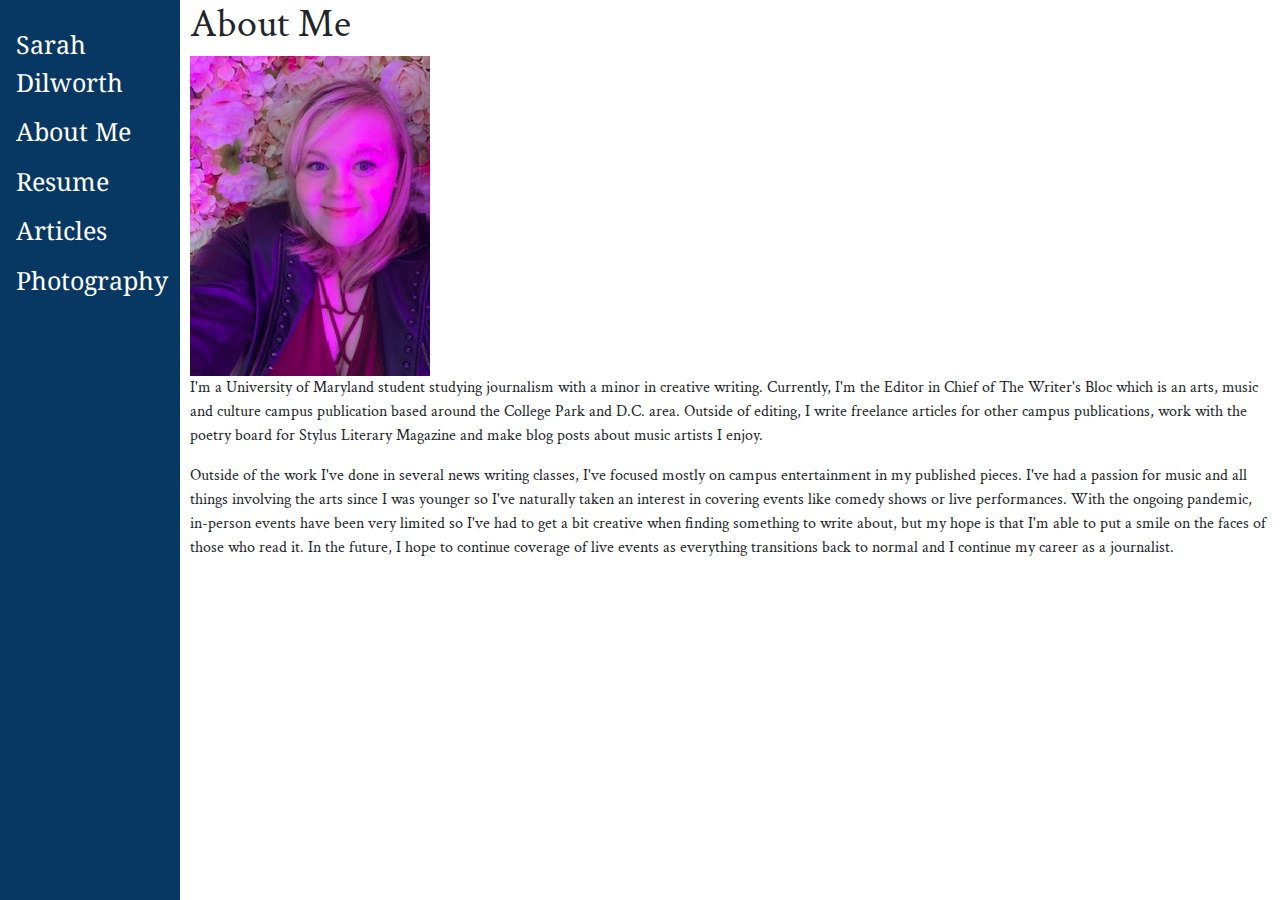
<file: index.html>
<!DOCTYPE html>
<html lang="en">

<head>
    <!-- Basic Page Needs -->
    <meta charset="utf-8">
    <title>About Me - Sarah Dilworth</title>
    <meta name="description" content="Main page">
    <meta name="author" content="Sarah Dilworth">
    <!-- Mobile Specific Metas -->
    <meta name="viewport" content="width=device-width, initial-scale=1">
    <!-- FONT -->
    <link href="https://fonts.googleapis.com/css2?family=Spectral&display=swap" rel="stylesheet">
    <!-- CSS -->
    <link rel="stylesheet" href="https://stackpath.bootstrapcdn.com/bootstrap/4.5.2/css/bootstrap.min.css" integrity="sha384-JcKb8q3iqJ61gNV9KGb8thSsNjpSL0n8PARn9HuZOnIxN0hoP+VmmDGMN5t9UJ0Z" crossorigin="anonymous">
    <link rel="stylesheet" href="css/style.css">
    <!-- Bootstrap CSS -->
    <link rel="stylesheet" href="https://stackpath.bootstrapcdn.com/bootstrap/4.4.1/css/bootstrap.min.css" integrity="sha384-Vkoo8x4CGsO3+Hhxv8T/Q5PaXtkKtu6ug5TOeNV6gBiFeWPGFN9MuhOf23Q9Ifjh" crossorigin="anonymous">
    <link rel="preconnect" href="https://fonts.gstatic.com">
    <link href="https://fonts.googleapis.com/css2?family=Noto+Serif&display=swap" rel="stylesheet">
    <link rel="preconnect" href="https://fonts.gstatic.com">
    <link href="https://fonts.googleapis.com/css2?family=Crimson+Text&display=swap" rel="stylesheet">
    <link rel="preconnect" href="https://fonts.gstatic.com">
    <link href="https://fonts.googleapis.com/css2?family=Crimson+Text:wght@700&display=swap" rel="stylesheet">
<!-- jQuery first, then Popper.js, then Bootstrap JS -->


    
</head>
<!-- Page contents here -->

<body>

    <div class="sidenav">
        <a href="https://sfdilworth.github.io/contact/" class="active">Sarah Dilworth</a>
        <a href="https://sfdilworth.github.io/">About Me</a>
        <a href="https://sfdilworth.github.io/resume">Resume</a>
        <a href="https://sfdilworth.github.io/articles">Articles</a>
        <a href="https://sfdilworth.github.io/photography">Photography</a>
    </div>

    <div class="main">
        <h1>About Me</h1>
        

        <img src="images/me.jpg" alt="Pink lighting selfie">

        <p>I'm a University of Maryland student studying journalism with a minor in creative writing. Currently, I'm the Editor in Chief of The Writer's Bloc which is an arts, music and culture campus publication based around the College Park and D.C. area. Outside of editing, I write freelance articles for other campus publications, work with the poetry board for Stylus Literary Magazine and make blog posts about music artists I enjoy.</p>

        <p>Outside of the work I've done in several news writing classes, I've focused mostly on campus entertainment in my published pieces. I've had a passion for music and all things involving the arts since I was younger so I've naturally taken an interest in covering events like comedy shows or live performances. With the ongoing pandemic, in-person events have been very limited so I've had to get a bit creative when finding something to write about, but my hope is that I'm able to put a smile on the faces of those who read it. In the future, I hope to continue coverage of live events as everything transitions back to normal and I continue my career as a journalist.</p>
    </div>

    <script src="https://code.jquery.com/jquery-3.4.1.slim.min.js" integrity="sha384-J6qa4849blE2+poT4WnyKhv5vZF5SrPo0iEjwBvKU7imGFAV0wwj1yYfoRSJoZ+n" crossorigin="anonymous"></script>
    <script src="https://cdn.jsdelivr.net/npm/popper.js@1.16.0/dist/umd/popper.min.js" integrity="sha384-Q6E9RHvbIyZFJoft+2mJbHaEWldlvI9IOYy5n3zV9zzTtmI3UksdQRVvoxMfooAo" crossorigin="anonymous"></script>
    <script src="https://stackpath.bootstrapcdn.com/bootstrap/4.4.1/js/bootstrap.min.js" integrity="sha384-wfSDF2E50Y2D1uUdj0O3uMBJnjuUD4Ih7YwaYd1iqfktj0Uod8GCExl3Og8ifwB6" crossorigin="anonymous"></script>

</body>

</html>
</file>
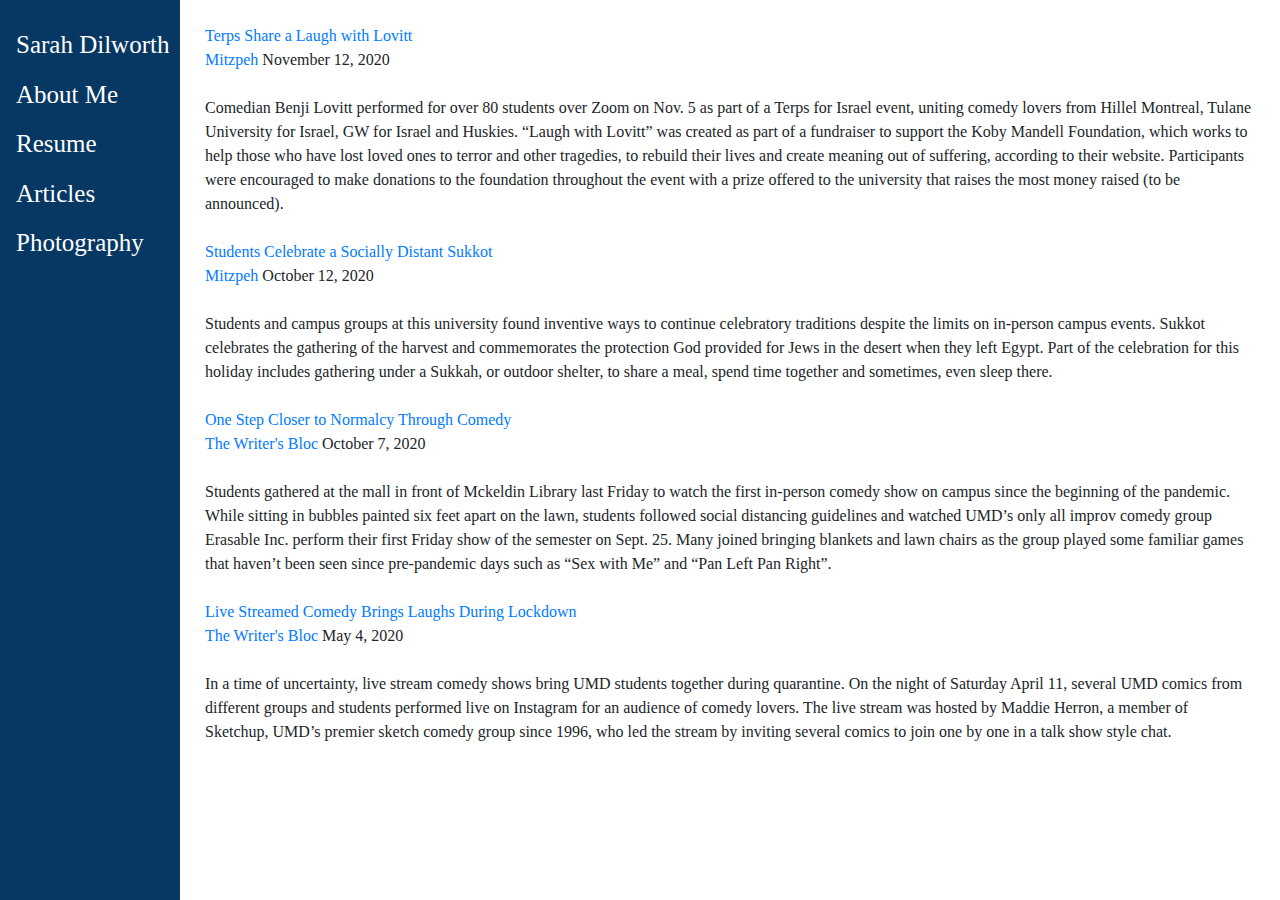
<file: articles/index.html>
<!DOCTYPE html>
<html lang="en">

<head>
    <!-- Basic Page Needs -->
    <meta charset="utf-8">
    <title>Articles - Sarah Dilworth</title>
    <meta name="description" content="Main page">
    <meta name="author" content="Sarah Dilworth">
    <!-- Mobile Specific Metas -->
    <meta name="viewport" content="width=device-width, initial-scale=1">
    <!-- FONT -->
    <link href="https://fonts.googleapis.com/css2?family=Spectral&display=swap" rel="stylesheet">
    <!-- CSS -->
    <link rel="stylesheet" href="https://stackpath.bootstrapcdn.com/bootstrap/4.5.2/css/bootstrap.min.css" integrity="sha384-JcKb8q3iqJ61gNV9KGb8thSsNjpSL0n8PARn9HuZOnIxN0hoP+VmmDGMN5t9UJ0Z" crossorigin="anonymous">
    <link rel="stylesheet" href="../css/style.css">
    <!-- Bootstrap CSS -->
    <link rel="stylesheet" href="https://stackpath.bootstrapcdn.com/bootstrap/4.4.1/css/bootstrap.min.css" integrity="sha384-Vkoo8x4CGsO3+Hhxv8T/Q5PaXtkKtu6ug5TOeNV6gBiFeWPGFN9MuhOf23Q9Ifjh" crossorigin="anonymous">
<!-- jQuery first, then Popper.js, then Bootstrap JS -->


    
</head>
<!-- Page contents here -->

<body>

    <div class="sidenav">
        <a href="https://sfdilworth.github.io/contact/" class="active">Sarah Dilworth</a>
        <a href="https://sfdilworth.github.io/">About Me</a>
        <a href="https://sfdilworth.github.io/resume">Resume</a>
        <a href="https://sfdilworth.github.io/articles">Articles</a>
        <a href="https://sfdilworth.github.io/photography">Photography</a>
    </div>

    <div class="main">
        <br>

    <div class="container">
        <div class="row">
            <div class="col-12"><a href="http://umdmitzpeh.com/2020/11/12/terps-share-a-laugh-with-lovitt/">Terps Share a Laugh with Lovitt</a></div>
        </div></div>

    <div class="container">
        <div class="row">
            <div class="col-8"><a href="http://umdmitzpeh.com/">Mitzpeh</a> November 12, 2020</div>
            <div class="col-4"></div>
        </div></div>

        <br>

    <div class="container">
        <div class="row">
            <div class="col-12">Comedian Benji Lovitt performed for over 80 students over Zoom on Nov. 5 as part of a Terps for Israel event, uniting comedy lovers from Hillel Montreal, Tulane University for Israel, GW for Israel and Huskies. “Laugh with Lovitt” was created as part of a fundraiser to support the Koby Mandell Foundation, which works to help those who have lost loved ones to terror and other tragedies, to rebuild their lives and create meaning out of suffering, according to their website. Participants were encouraged to make donations to the foundation throughout the event with a prize offered to the university that raises the most money raised (to be announced).</div>
        </div></div>

        <br>

    <div class="container">
        <div class="row">
            <div class="col-12"><a href="http://umdmitzpeh.com/2020/10/12/students-celebrate-a-socially-distant-sukkot/">Students Celebrate a Socially Distant Sukkot</a></div>
        </div></div>

    <div class="container">
        <div class="row">
            <div class="col-8"><a href="http://umdmitzpeh.com/">Mitzpeh</a> October 12, 2020</div>
            <div class="col-4"></div>
        </div></div>

        <br>

        <div class="container">
        <div class="row">
            <div class="col-12">Students and campus groups at this university found inventive ways to continue celebratory traditions despite the limits on in-person campus events. Sukkot celebrates the gathering of the harvest and commemorates the protection God provided for Jews in the desert when they left Egypt. Part of the celebration for this holiday includes gathering under a Sukkah, or outdoor shelter, to share a meal, spend time together and sometimes, even sleep there.</div>
        </div></div>

        <br>

    <div class="container">
        <div class="row">
            <div class="col-12"><a href="https://umdwritersbloc.com/2020/10/07/one-step-closer-to-normalcy-through-comedy/">One Step Closer to Normalcy Through Comedy</a></div>
        </div></div>

    <div class="container">
        <div class="row">
            <div class="col-8"><a href="https://umdwritersbloc.com/">The Writer's Bloc</a> October 7, 2020</div>
            <div class="col-4"></div>
        </div></div>

        <br>

    <div class="container">
        <div class="row">
            <div class="col-12">Students gathered at the mall in front of Mckeldin Library last Friday to watch the first in-person comedy show on campus since the beginning of the pandemic. While sitting in bubbles painted six feet apart on the lawn, students followed social distancing guidelines and watched UMD’s only all improv comedy group Erasable Inc. perform their first Friday show of the semester on Sept. 25. Many joined bringing blankets and lawn chairs as the group played some familiar games that haven’t been seen since pre-pandemic days such as “Sex with Me” and “Pan Left Pan Right”. </div>
        </div></div>

        <br>

    <div class="container">
        <div class="row">
            <div class="col-12"><a href="https://umdwritersbloc.com/2020/05/04/live-streamed-comedy-brings-laughs-during-lockdown/">Live Streamed Comedy Brings Laughs During Lockdown</a></div>
        </div></div>

    <div class="container">
        <div class="row">
            <div class="col-8"><a href="https://umdwritersbloc.com/">The Writer's Bloc</a> May 4, 2020</div>
            <div class="col-4"></div>
        </div></div>

        <br>

    <div class="container">
        <div class="row">
            <div class="col-12">In a time of uncertainty, live stream comedy shows bring UMD students together during quarantine. On the night of Saturday April 11, several UMD comics from different groups and students performed live on Instagram for an audience of comedy lovers. The live stream was hosted by Maddie Herron, a member of Sketchup, UMD’s premier sketch comedy group since 1996, who led the stream by inviting several comics to join one by one in a talk show style chat.</div>
        </div></div>

        <br>


     

        
    </div>

    <script src="https://code.jquery.com/jquery-3.4.1.slim.min.js" integrity="sha384-J6qa4849blE2+poT4WnyKhv5vZF5SrPo0iEjwBvKU7imGFAV0wwj1yYfoRSJoZ+n" crossorigin="anonymous"></script>
    <script src="https://cdn.jsdelivr.net/npm/popper.js@1.16.0/dist/umd/popper.min.js" integrity="sha384-Q6E9RHvbIyZFJoft+2mJbHaEWldlvI9IOYy5n3zV9zzTtmI3UksdQRVvoxMfooAo" crossorigin="anonymous"></script>
    <script src="https://stackpath.bootstrapcdn.com/bootstrap/4.4.1/js/bootstrap.min.js" integrity="sha384-wfSDF2E50Y2D1uUdj0O3uMBJnjuUD4Ih7YwaYd1iqfktj0Uod8GCExl3Og8ifwB6" crossorigin="anonymous"></script>

</body>

</html>
</file>
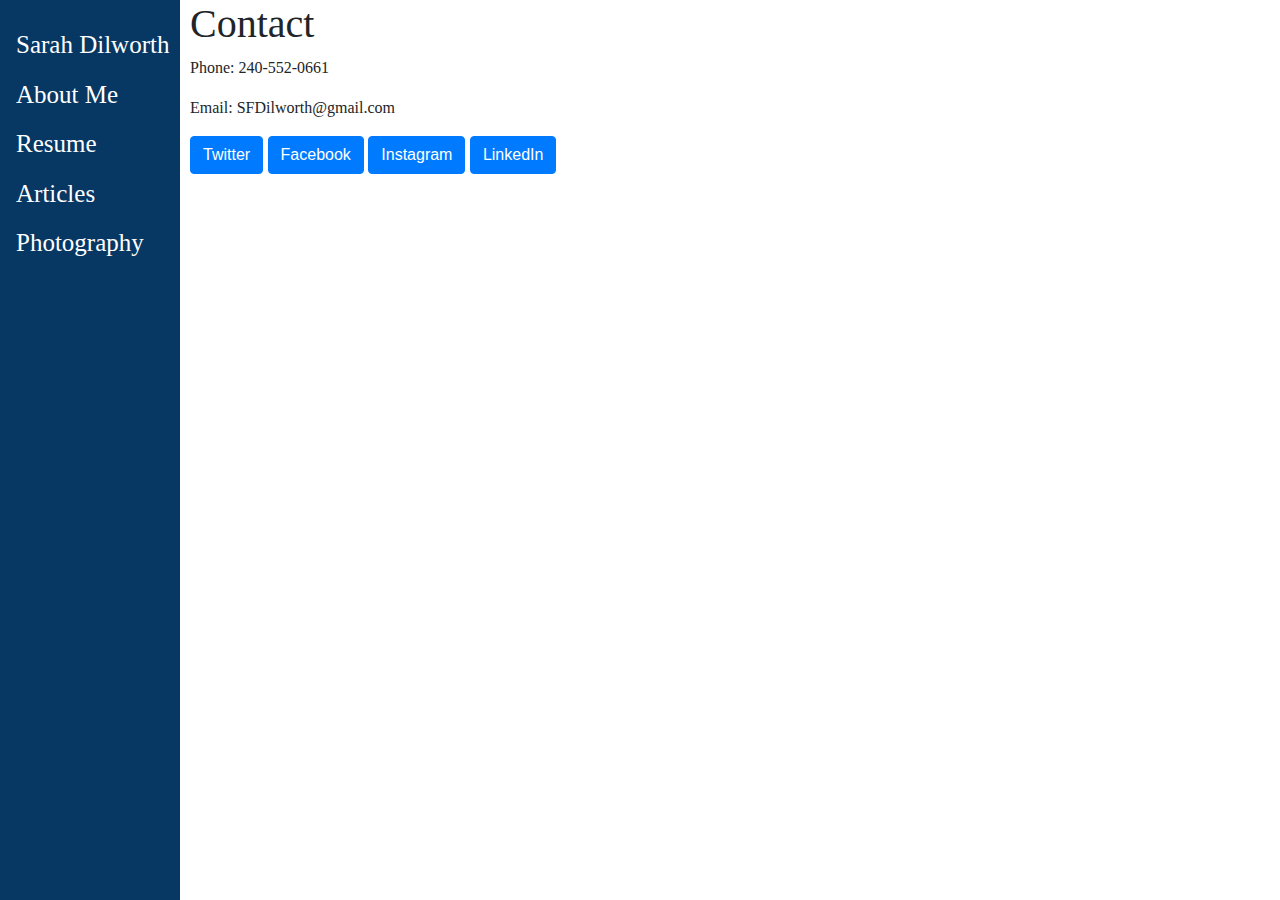
<file: contact/index.html>
<!DOCTYPE html>
<html lang="en">

<head>
    <!-- Basic Page Needs -->
    <meta charset="utf-8">
    <title>Contact - Sarah Dilworth</title>
    <meta name="description" content="Main page">
    <meta name="author" content="Sarah Dilworth">
    <!-- Mobile Specific Metas -->
    <meta name="viewport" content="width=device-width, initial-scale=1">
    <!-- FONT -->
    <link href="https://fonts.googleapis.com/css2?family=Spectral&display=swap" rel="stylesheet">
    <!-- CSS -->
    <link rel="stylesheet" href="https://stackpath.bootstrapcdn.com/bootstrap/4.5.2/css/bootstrap.min.css" integrity="sha384-JcKb8q3iqJ61gNV9KGb8thSsNjpSL0n8PARn9HuZOnIxN0hoP+VmmDGMN5t9UJ0Z" crossorigin="anonymous">
    <link rel="stylesheet" href="../css/style.css">
    <!-- Bootstrap CSS -->
    <link rel="stylesheet" href="https://stackpath.bootstrapcdn.com/bootstrap/4.4.1/css/bootstrap.min.css" integrity="sha384-Vkoo8x4CGsO3+Hhxv8T/Q5PaXtkKtu6ug5TOeNV6gBiFeWPGFN9MuhOf23Q9Ifjh" crossorigin="anonymous">
<!-- jQuery first, then Popper.js, then Bootstrap JS -->


    
</head>
<!-- Page contents here -->

<body>

    <div class="sidenav">
        <a href="https://sfdilworth.github.io/contact/" class="active">Sarah Dilworth</a>
        <a href="https://sfdilworth.github.io/">About Me</a>
        <a href="https://sfdilworth.github.io/resume">Resume</a>
        <a href="https://sfdilworth.github.io/articles">Articles</a>
        <a href="https://sfdilworth.github.io/photography">Photography</a>
    </div>

    <div class="main">
        <h1>Contact</h1>

        <p>Phone: 240-552-0661</p>

        <p>Email: SFDilworth@gmail.com</p>

        <a class="btn btn-primary" href="https://twitter.com/worthsomedills" role="button">Twitter</a>
        <a class="btn btn-primary" href="https://www.facebook.com/sdilworth3/" role="button">Facebook</a>
        <a class="btn btn-primary" href="https://www.instagram.com/worthsomedills/" role="button">Instagram</a>
        <a class="btn btn-primary" href="https://www.linkedin.com/in/sarah-dilworth-03a014206/" role="button">LinkedIn</a>

    </div>

    <script src="https://code.jquery.com/jquery-3.4.1.slim.min.js" integrity="sha384-J6qa4849blE2+poT4WnyKhv5vZF5SrPo0iEjwBvKU7imGFAV0wwj1yYfoRSJoZ+n" crossorigin="anonymous"></script>
    <script src="https://cdn.jsdelivr.net/npm/popper.js@1.16.0/dist/umd/popper.min.js" integrity="sha384-Q6E9RHvbIyZFJoft+2mJbHaEWldlvI9IOYy5n3zV9zzTtmI3UksdQRVvoxMfooAo" crossorigin="anonymous"></script>
    <script src="https://stackpath.bootstrapcdn.com/bootstrap/4.4.1/js/bootstrap.min.js" integrity="sha384-wfSDF2E50Y2D1uUdj0O3uMBJnjuUD4Ih7YwaYd1iqfktj0Uod8GCExl3Og8ifwB6" crossorigin="anonymous"></script>

</body>

</html>
</file>
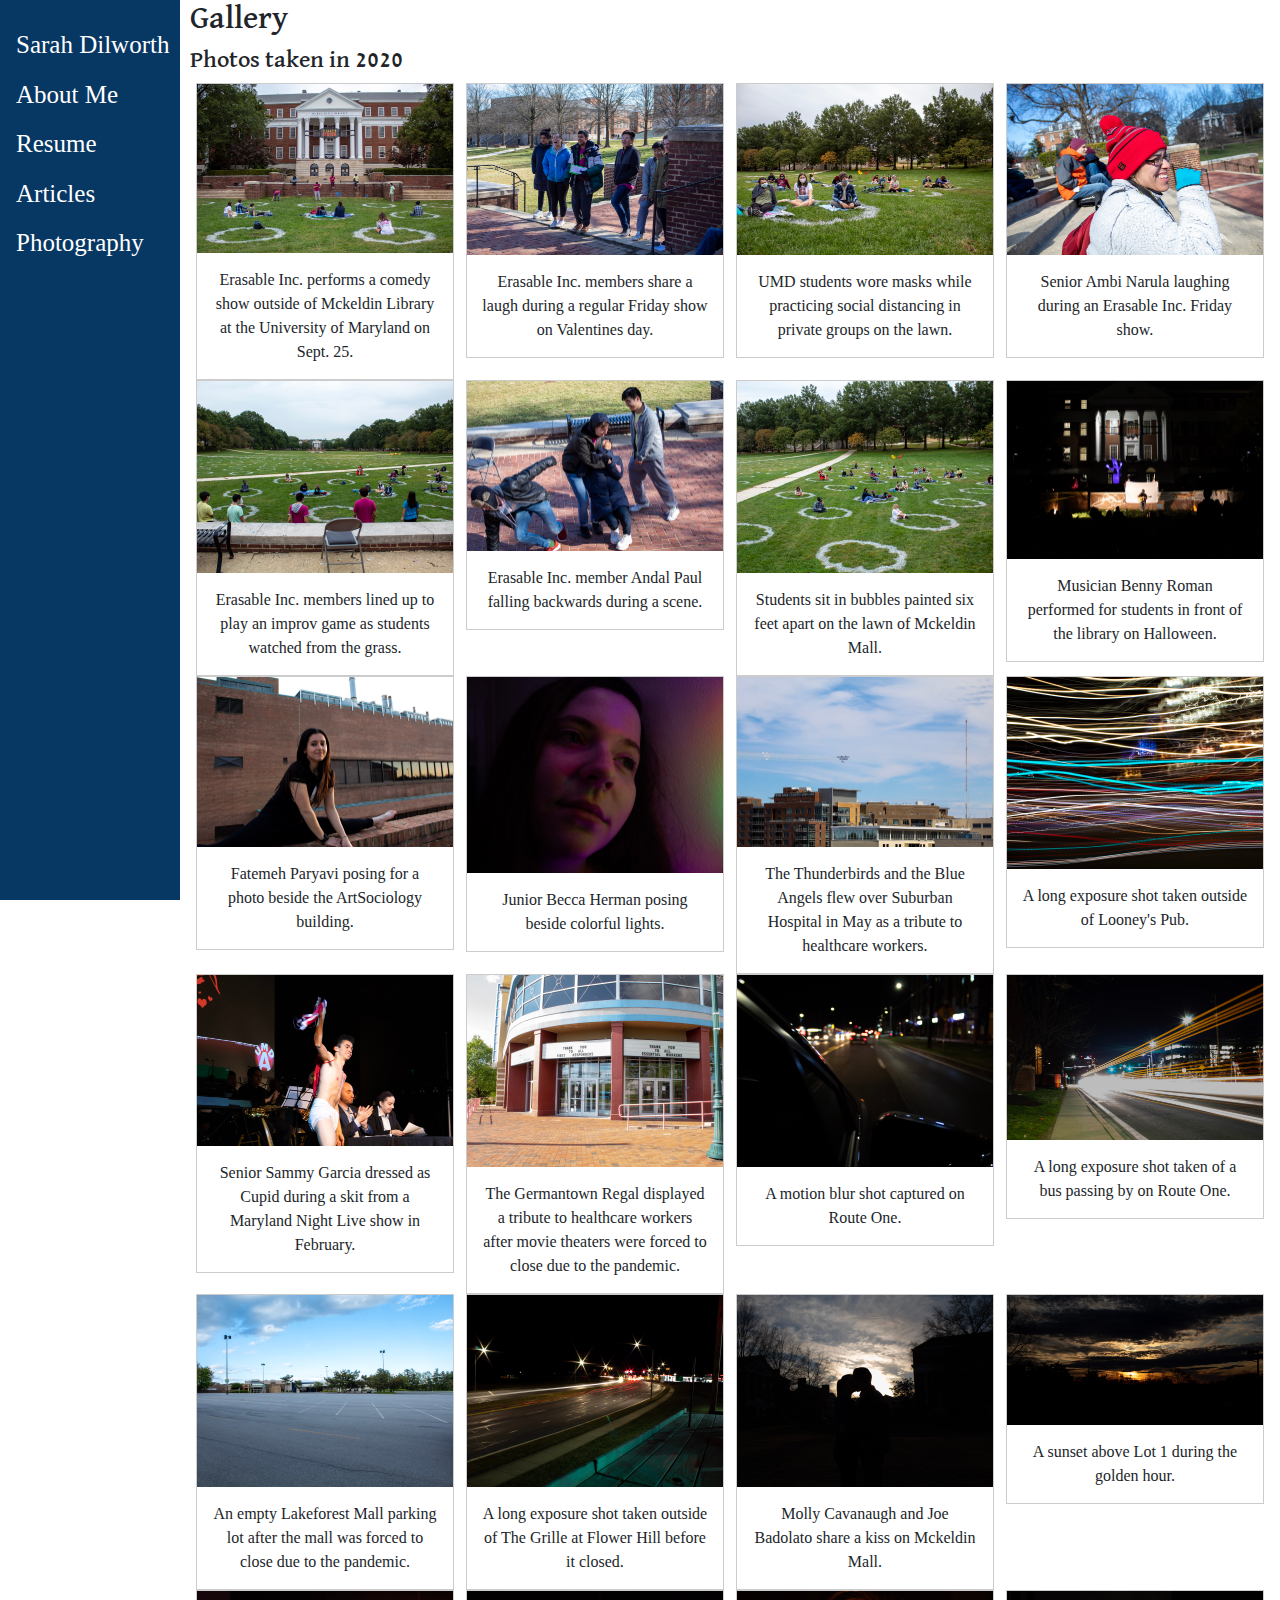
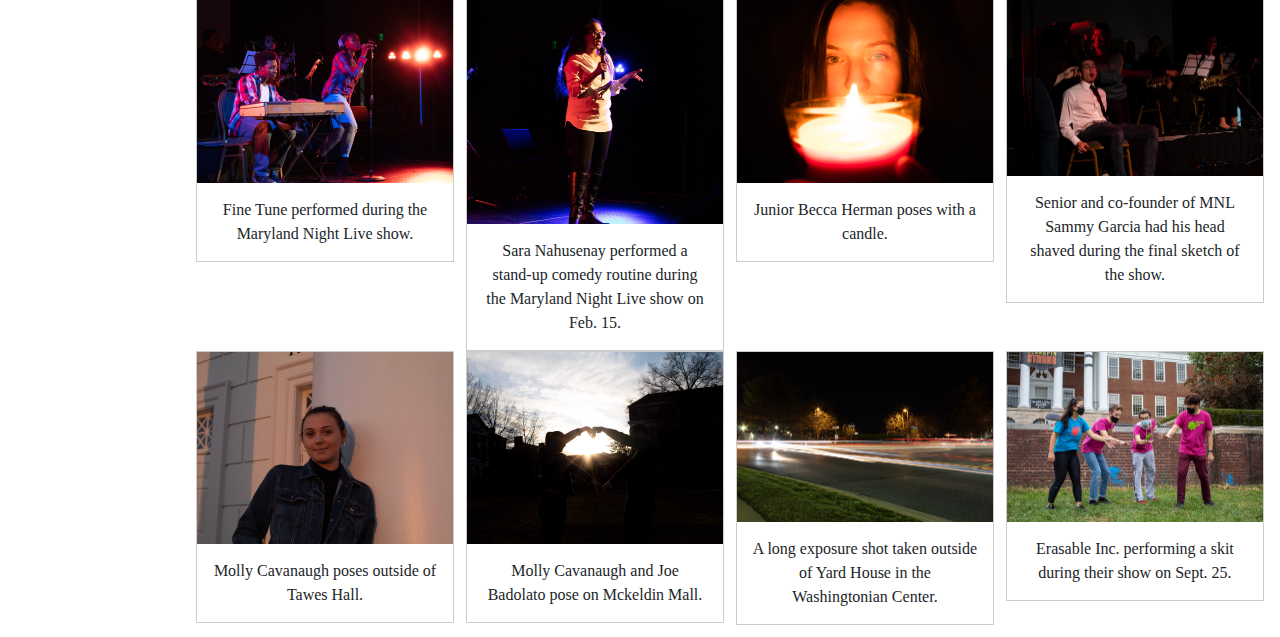
<file: photography/index.html>
<!DOCTYPE html>
<html lang="en">

<head>

<!-- Basic Page Needs -->
    <meta charset="utf-8">
    <title>Photography - Sarah Dilworth</title>
    <meta name="description" content="Main page">
    <meta name="author" content="Sarah Dilworth">
    <!-- Mobile Specific Metas -->
    <meta name="viewport" content="width=device-width, initial-scale=1">
    <!-- FONT -->
    <link href="https://fonts.googleapis.com/css2?family=Spectral&display=swap" rel="stylesheet">
    <!-- CSS -->
    <link rel="stylesheet" href="https://stackpath.bootstrapcdn.com/bootstrap/4.5.2/css/bootstrap.min.css" integrity="sha384-JcKb8q3iqJ61gNV9KGb8thSsNjpSL0n8PARn9HuZOnIxN0hoP+VmmDGMN5t9UJ0Z" crossorigin="anonymous">
    <link rel="stylesheet" href="../css/style.css">
    <!-- Bootstrap CSS -->
    <link rel="stylesheet" href="https://stackpath.bootstrapcdn.com/bootstrap/4.4.1/css/bootstrap.min.css" integrity="sha384-Vkoo8x4CGsO3+Hhxv8T/Q5PaXtkKtu6ug5TOeNV6gBiFeWPGFN9MuhOf23Q9Ifjh" crossorigin="anonymous">
    <link rel="preconnect" href="https://fonts.gstatic.com">
    <link href="https://fonts.googleapis.com/css2?family=David+Libre:wght@500&display=swap" rel="stylesheet">
<!-- jQuery first, then Popper.js, then Bootstrap JS -->

</head>


<body>

  <div class="sidenav">
        <a href="https://sfdilworth.github.io/contact/" class="active">Sarah Dilworth</a>
        <a href="https://sfdilworth.github.io/">About Me</a>
        <a href="https://sfdilworth.github.io/resume">Resume</a>
        <a href="https://sfdilworth.github.io/articles">Articles</a>
        <a href="https://sfdilworth.github.io/photography">Photography</a>
    </div>

    <div class="main">

<h2>Gallery</h2>
<h4>Photos taken in 2020</h4>

<div class="wrapper">

<div class="responsive">
  <div class="gallery">
    <a target="_blank" href="../images/inc-mckeldin.jpg">
      <img src="../images/inc-mckeldin.jpg" alt="Erasable Inc and the Masked Mckeldin" width="600" height="400">
    </a>
    <div class="desc">Erasable Inc. performs a comedy show outside of Mckeldin Library at the University of Maryland on Sept. 25.</div>
  </div>
</div>


<div class="responsive">
  <div class="gallery">
    <a target="_blank" href="../images/inc-laughing.jpg">
      <img src="../images/inc-laughing.jpg" alt="Inc Laughing" width="600" height="400">
    </a>
    <div class="desc">Erasable Inc. members share a laugh during a regular Friday show on Valentines day.</div>
  </div>
</div>

<div class="responsive">
  <div class="gallery">
    <a target="_blank" href="../images/students-masked.jpg">
      <img src="../images/students-masked.jpg" alt="Students in masks" width="600" height="400">
    </a>
    <div class="desc">UMD students wore masks while practicing social distancing in private groups on the lawn.</div>
  </div>
</div>

<div class="responsive">
  <div class="gallery">
    <a target="_blank" href="../images/ambi.jpg">
      <img src="../images/ambi.jpg" alt="Ambi" width="600" height="400">
    </a>
    <div class="desc">Senior Ambi Narula laughing during an Erasable Inc. Friday show.</div>
  </div>
</div>

</div>

<div class="wrapper">

<div class="responsive">
  <div class="gallery">
    <a target="_blank" href="../images/inc-vibrant-colors.jpg">
      <img src="../images/inc-vibrant-colors.jpg" alt="Erasable Inc in colorful shirts" width="600" height="400">
    </a>
    <div class="desc">Erasable Inc. members lined up to play an improv game as students watched from the grass.</div>
  </div>
</div>


<div class="responsive">
  <div class="gallery">
    <a target="_blank" href="../images/andal-falling.jpg">
      <img src="../images/andal-falling.jpg" alt="Andal during the Inc show" width="600" height="400">
    </a>
    <div class="desc">Erasable Inc. member Andal Paul falling backwards during a scene.</div>
  </div>
</div>

<div class="responsive">
  <div class="gallery">
    <a target="_blank" href="../images/students-bubbles.jpg">
      <img src="../images/students-bubbles.jpg" alt="Students in bubbles" width="600" height="400">
    </a>
    <div class="desc">Students sit in bubbles painted six feet apart on the lawn of Mckeldin Mall.</div>
  </div>
</div>

<div class="responsive">
  <div class="gallery">
    <a target="_blank" href="../images/benny-halloween.jpg">
      <img src="../images/benny-halloween.jpg" alt="Benny Roman on Halloween" width="600" height="400">
    </a>
    <div class="desc">Musician Benny Roman performed for students in front of the library on Halloween.</div>
  </div>
</div>

</div>
<div class="wrapper">

<div class="responsive">
  <div class="gallery">
    <a target="_blank" href="../images/fatemeh.jpg">
      <img src="../images/fatemeh.jpg" alt="Fatemeh in front of ArtSoc" width="600" height="400">
    </a>
    <div class="desc">Fatemeh Paryavi posing for a photo beside the ArtSociology building.</div>
  </div>
</div>


<div class="responsive">
  <div class="gallery">
    <a target="_blank" href="../images/becca-colorful.jpg">
      <img src="../images/becca-colorful.jpg" alt="Becca stringlights" width="600" height="400">
    </a>
    <div class="desc">Junior Becca Herman posing beside colorful lights.</div>
  </div>
</div>

<div class="responsive">
  <div class="gallery">
    <a target="_blank" href="../images/jets.jpg">
      <img src="../images/jets.jpg" alt="Blue Angels to Suburban Hospital" width="600" height="400">
    </a>
    <div class="desc">The Thunderbirds and the Blue Angels flew over Suburban Hospital in May as a tribute to healthcare workers.</div>
  </div>
</div>

<div class="responsive">
  <div class="gallery">
    <a target="_blank" href="../images/light-looneys.jpg">
      <img src="../images/light-looneys.jpg" alt="Long exposure in front of Looneys" width="600" height="400">
    </a>
    <div class="desc">A long exposure shot taken outside of Looney's Pub.</div>
  </div>
</div>

</div>
<div class="wrapper">

<div class="responsive">
  <div class="gallery">
    <a target="_blank" href="../images/cupid-sammy.jpg">
      <img src="../images/cupid-sammy.jpg" alt="Sammy as Cupid during MNL" width="600" height="400">
    </a>
    <div class="desc">Senior Sammy Garcia dressed as Cupid during a skit from a Maryland Night Live show in February.</div>
  </div>
</div>


<div class="responsive">
  <div class="gallery">
    <a target="_blank" href="../images/germantown-regal.jpg">
      <img src="../images/germantown-regal.jpg" alt="Germantown theater" width="600" height="400">
    </a>
    <div class="desc">The Germantown Regal displayed a tribute to healthcare workers after movie theaters were forced to close due to the pandemic.</div>
  </div>
</div>

<div class="responsive">
  <div class="gallery">
    <a target="_blank" href="../images/route-one.jpg">
      <img src="../images/route-one.jpg" alt="Driving down Route One" width="600" height="400">
    </a>
    <div class="desc">A motion blur shot captured on Route One.</div>
  </div>
</div>

<div class="responsive">
  <div class="gallery">
    <a target="_blank" href="../images/long-exposure.jpg">
      <img src="../images/long-exposure.jpg" alt="Long exposure shot" width="600" height="400">
    </a>
    <div class="desc">A long exposure shot taken of a bus passing by on Route One.</div>
  </div>
</div>

</div>
<div class="wrapper">

<div class="responsive">
  <div class="gallery">
    <a target="_blank" href="../images/lakeforest.jpg">
      <img src="../images/lakeforest.jpg" alt="Empty Lakeforest" width="600" height="400">
    </a>
    <div class="desc">An empty Lakeforest Mall parking lot after the mall was forced to close due to the pandemic.</div>
  </div>
</div>

<div class="responsive">
  <div class="gallery">
    <a target="_blank" href="../images/the-grille.jpg">
      <img src="../images/the-grille.jpg" alt="The Grille at Flower Hill" width="600" height="400">
    </a>
    <div class="desc">A long exposure shot taken outside of The Grille at Flower Hill before it closed.</div>
  </div>
</div>

<div class="responsive">
  <div class="gallery">
    <a target="_blank" href="../images/molly-joe.jpg">
      <img src="../images/molly-joe.jpg" alt="Molly and Joe kiss" width="600" height="400">
    </a>
    <div class="desc">Molly Cavanaugh and Joe Badolato share a kiss on Mckeldin Mall.</div>
  </div>
</div>

<div class="responsive">
  <div class="gallery">
    <a target="_blank" href="../images/Sunset.jpg">
      <img src="../images/Sunset.jpg" alt="Sunset in lot one" width="600" height="400">
    </a>
    <div class="desc">A sunset above Lot 1 during the golden hour.</div>
  </div>
</div>

</div>
<div class="wrapper">

<div class="responsive">
  <div class="gallery">
    <a target="_blank" href="../images/music-mnl.jpg">
      <img src="../images/music-mnl.jpg" alt="Musical performance" width="600" height="400">
    </a>
    <div class="desc">Fine Tune performed during the Maryland Night Live show.</div>
  </div>
</div>

<div class="responsive">
  <div class="gallery">
    <a target="_blank" href="../images/sara-standup.jpg">
      <img src="../images/sara-standup.jpg" alt="Sara during MNL show" width="600" height="400">
    </a>
    <div class="desc">Sara Nahusenay performed a stand-up comedy routine during the Maryland Night Live show on Feb. 15. </div>
  </div>
</div>

<div class="responsive">
  <div class="gallery">
    <a target="_blank" href="../images/becca-candle.jpg">
      <img src="../images/becca-candle.jpg" alt="Becca with a candle" width="600" height="400">
    </a>
    <div class="desc">Junior Becca Herman poses with a candle.</div>
  </div>
</div>

<div class="responsive">
  <div class="gallery">
    <a target="_blank" href="../images/sammy-shaved.jpg">
      <img src="../images/sammy-shaved.jpg" alt="Sammy having his head shaved" width="600" height="400">
    </a>
    <div class="desc">Senior and co-founder of MNL Sammy Garcia had his head shaved during the final sketch of the show.</div>
  </div>
</div>

</div>
<div class="wrapper">

<div class="responsive">
  <div class="gallery">
    <a target="_blank" href="../images/molly-goldenhour.jpg">
      <img src="../images/molly-goldenhour.jpg" alt="Molly in front of Tawes" width="600" height="400">
    </a>
    <div class="desc">Molly Cavanaugh poses outside of Tawes Hall.</div>
  </div>
</div>

<div class="responsive">
  <div class="gallery">
    <a target="_blank" href="../images/molly-joe-heart.jpg">
      <img src="../images/molly-joe-heart.jpg" alt="Molly and Joe posing" width="600" height="400">
    </a>
    <div class="desc">Molly Cavanaugh and Joe Badolato pose on Mckeldin Mall.</div>
  </div>
</div>

<div class="responsive">
  <div class="gallery">
    <a target="_blank" href="../images/roundabout.jpg">
      <img src="../images/roundabout.jpg" alt="Long exposure" width="600" height="400">
    </a>
    <div class="desc">A long exposure shot taken outside of Yard House in the Washingtonian Center.</div>
  </div>
</div>

<div class="responsive">
  <div class="gallery">
    <a target="_blank" href="../images/inc-hands.jpg">
      <img src="../images/inc-hands.jpg" alt="Erasable Inc" width="600" height="400">
    </a>
    <div class="desc">Erasable Inc. performing a skit during their show on Sept. 25.</div>
  </div>
</div>

</div>

<div class="clearfix"></div>
<div style="padding:6px;">


</div>

</body>
</html>
</file>
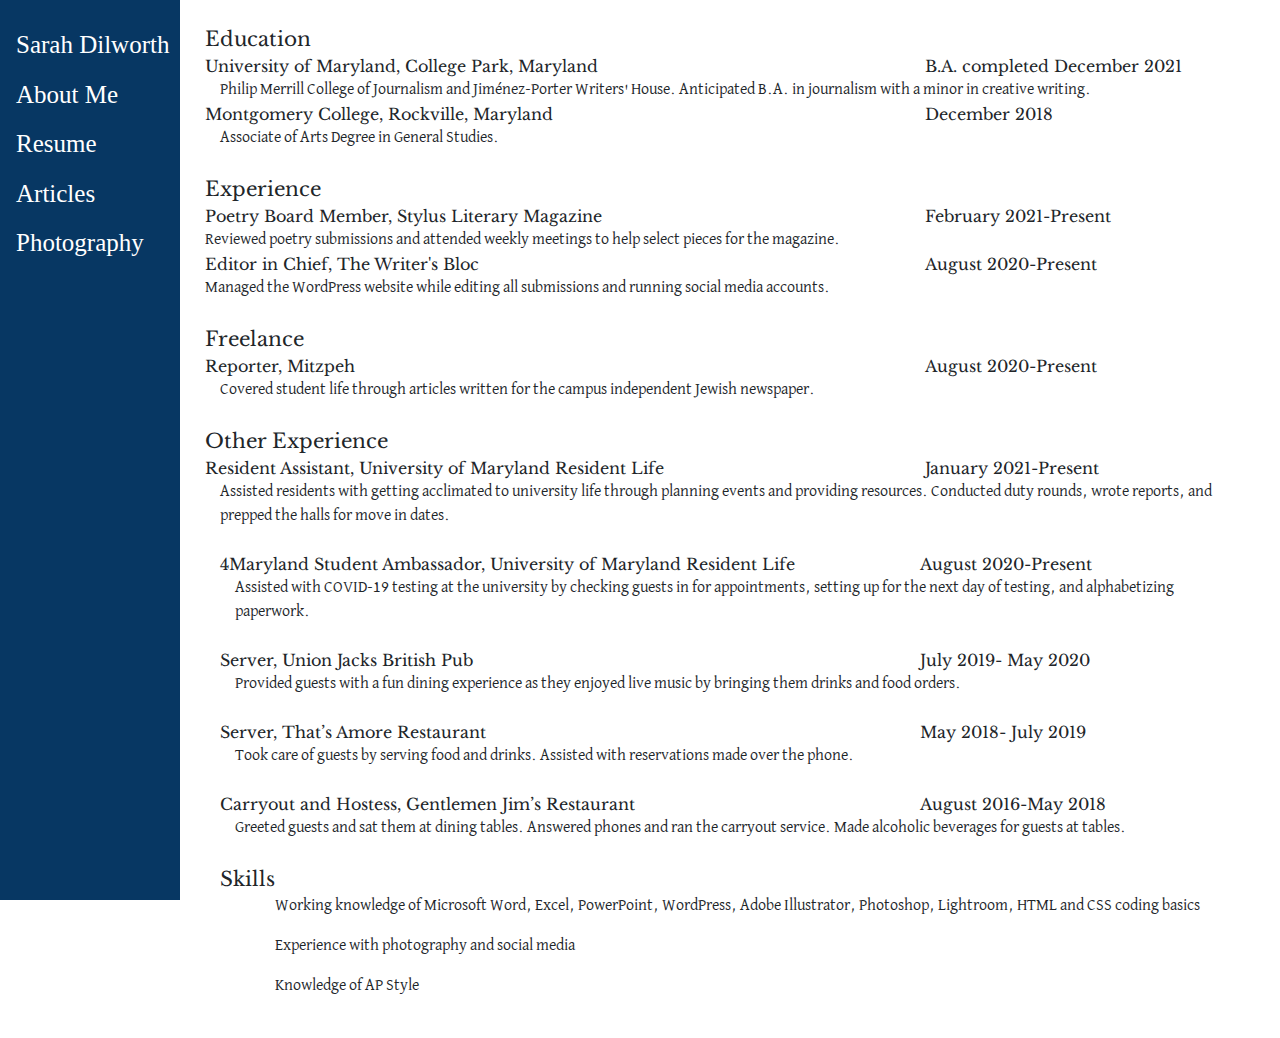
<file: resume/index.html>
<!DOCTYPE html>
<html lang="en">

<head>
    <!-- Basic Page Needs -->
    <meta charset="utf-8">
    <title>Resume - Sarah Dilworth</title>
    <meta name="description" content="Main page">
    <meta name="author" content="Sarah Dilworth">
    <!-- Mobile Specific Metas -->
    <meta name="viewport" content="width=device-width, initial-scale=1">
    <!-- FONT -->
    <link href="https://fonts.googleapis.com/css2?family=Spectral&display=swap" rel="stylesheet">
    <!-- CSS -->
    <link rel="stylesheet" href="https://stackpath.bootstrapcdn.com/bootstrap/4.5.2/css/bootstrap.min.css" integrity="sha384-JcKb8q3iqJ61gNV9KGb8thSsNjpSL0n8PARn9HuZOnIxN0hoP+VmmDGMN5t9UJ0Z" crossorigin="anonymous">
    <link rel="stylesheet" href="../css/style.css">
    <!-- Bootstrap CSS -->
    <link rel="stylesheet" href="https://stackpath.bootstrapcdn.com/bootstrap/4.4.1/css/bootstrap.min.css" integrity="sha384-Vkoo8x4CGsO3+Hhxv8T/Q5PaXtkKtu6ug5TOeNV6gBiFeWPGFN9MuhOf23Q9Ifjh" crossorigin="anonymous">
    <link rel="preconnect" href="https://fonts.gstatic.com">
    <link href="https://fonts.googleapis.com/css2?family=David+Libre&display=swap" rel="stylesheet">
    <link rel="preconnect" href="https://fonts.gstatic.com">
    <link href="https://fonts.googleapis.com/css2?family=Libre+Baskerville&display=swap" rel="stylesheet">
<!-- jQuery first, then Popper.js, then Bootstrap JS -->


    
</head>
<!-- Page contents here -->

<body>

    <div class="sidenav">
        <a href="https://sfdilworth.github.io/contact/" class="active">Sarah Dilworth</a>
        <a href="https://sfdilworth.github.io/">About Me</a>
        <a href="https://sfdilworth.github.io/resume">Resume</a>
        <a href="https://sfdilworth.github.io/articles">Articles</a>
        <a href="https://sfdilworth.github.io/photography">Photography</a>
    </div>

    <div class="main">
        
            <br>

        <div class="container">
             <div class="row">
                <div class="col-3">Education</div>
                <div class="col-9"></div>
                </div></div>
        
        <div class="container">
             <div class="row">
                <div class="col-8">University of Maryland, College Park, Maryland</div>
                <div class="col-4">B.A. completed December 2021</div>
                </div>
                <div class="col-12">Philip Merrill College of Journalism and Jiménez-Porter Writers' House. Anticipated B.A. in journalism with a minor in creative writing.</div>
            
             <div class="row">
                <div class="col-8">Montgomery College, Rockville, Maryland</div>
                <div class="col-4">December 2018</div>
                </div>
                <div class="col-12">Associate of Arts Degree in General Studies.</div>
            </div>

            <br>

        <div class="container">
             <div class="row">
               <div class="col-3">Experience</div>
               <div class="col-9"></div>
                </div></div>

       <div class="container">
             <div class="row">
                <div class="col-8">Poetry Board Member, Stylus Literary Magazine</div>
                <div class="col-4">February 2021-Present</div>
                </div>
              <div class="row">
                <div class="col-12">Reviewed poetry submissions and attended weekly meetings to help select pieces for the magazine.</div>
                </div></div>

        <div class="container">
             <div class="row">
                <div class="col-8">Editor in Chief, The Writer's Bloc</div>
                <div class="col-4">August 2020-Present</div>
                </div>
              <div class="row">
                <div class="col-12">Managed the WordPress website while editing all submissions and running social media accounts.</div>
                </div></div>

             <br>

        <div class="container">
             <div class="row">
                <div class="col-3">Freelance</div>
                <div class="col-9"></div>
                </div></div>

         <div class="container">   
             <div class="row">
                <div class="col-8">Reporter, Mitzpeh</div>
                <div class="col-4">August 2020-Present</div>
                </div>
                <div class="col-12">Covered student life through articles written for the campus independent Jewish newspaper.</div></div>
        
            <br>

        <div class="container">
             <div class="row">
                <div class="col-3">Other Experience</div>
                <div class="col-9"></div>
                </div></div>
        
        <div class="container">
            <div class="row">
                <div class="col-8">Resident Assistant, University of Maryland Resident Life</div>
                <div class="col-4">January 2021-Present</div>
                </div>
                <div class="col-12">Assisted residents with getting acclimated to university life through planning events and providing resources. Conducted duty rounds, wrote reports, and prepped the halls for move in dates.</div>
                <br>
        <div class="container">
            <div class="row">
                <div class="col-8">4Maryland Student Ambassador, University of Maryland Resident Life</div>
                <div class="col-4">August 2020-Present</div>
                </div>
                <div class="col-12">Assisted with COVID-19 testing at the university by checking guests in for appointments, setting up for the next day of testing, and alphabetizing paperwork.</div>
                <br>
            <div class="row">
                <div class="col-8">Server, Union Jacks British Pub</div>
                <div class="col-4">July 2019- May 2020</div>
                </div>
                <div class="col-12">Provided guests with a fun dining experience as they enjoyed live music by bringing them drinks and food orders.</div>
                <br>
            <div class="row">
                <div class="col-8">Server, That’s Amore Restaurant</div>
                <div class="col-4">May 2018- July 2019</div>
                </div>  
                <div class="col-12">Took care of guests by serving food and drinks. Assisted with reservations made over the phone.</div>
                <br>
            <div class="row">
                <div class="col-8">Carryout and Hostess, Gentlemen Jim’s Restaurant</div>
                <div class="col-4">August 2016-May 2018</div>
                </div>  
                <div class="col-12">Greeted guests and sat them at dining tables. Answered phones and ran the carryout service. Made alcoholic beverages for guests at tables.</div></div>

             <br>

        <div class="container">
             <div class="row">
                <div class="col-3">Skills</div>
                <div class="col-9"></div>
                </div></div>  

        <div class="container">
                <div class="col-12"><ul>Working knowledge of Microsoft Word, Excel, PowerPoint, WordPress, Adobe Illustrator, Photoshop, Lightroom, HTML and CSS coding basics</ul></div>
                <div class="col-12"><ul>Experience with photography and social media</ul></div>
                <div class="col-12"><ul>Knowledge of AP Style</ul></div></div> 

            <br>                     
    </div>
    </div>
    </div>

    <script src="https://code.jquery.com/jquery-3.4.1.slim.min.js" integrity="sha384-J6qa4849blE2+poT4WnyKhv5vZF5SrPo0iEjwBvKU7imGFAV0wwj1yYfoRSJoZ+n" crossorigin="anonymous"></script>
    <script src="https://cdn.jsdelivr.net/npm/popper.js@1.16.0/dist/umd/popper.min.js" integrity="sha384-Q6E9RHvbIyZFJoft+2mJbHaEWldlvI9IOYy5n3zV9zzTtmI3UksdQRVvoxMfooAo" crossorigin="anonymous"></script>
    <script src="https://stackpath.bootstrapcdn.com/bootstrap/4.4.1/js/bootstrap.min.js" integrity="sha384-wfSDF2E50Y2D1uUdj0O3uMBJnjuUD4Ih7YwaYd1iqfktj0Uod8GCExl3Og8ifwB6" crossorigin="anonymous"></script>

</body>

</html>
</file>
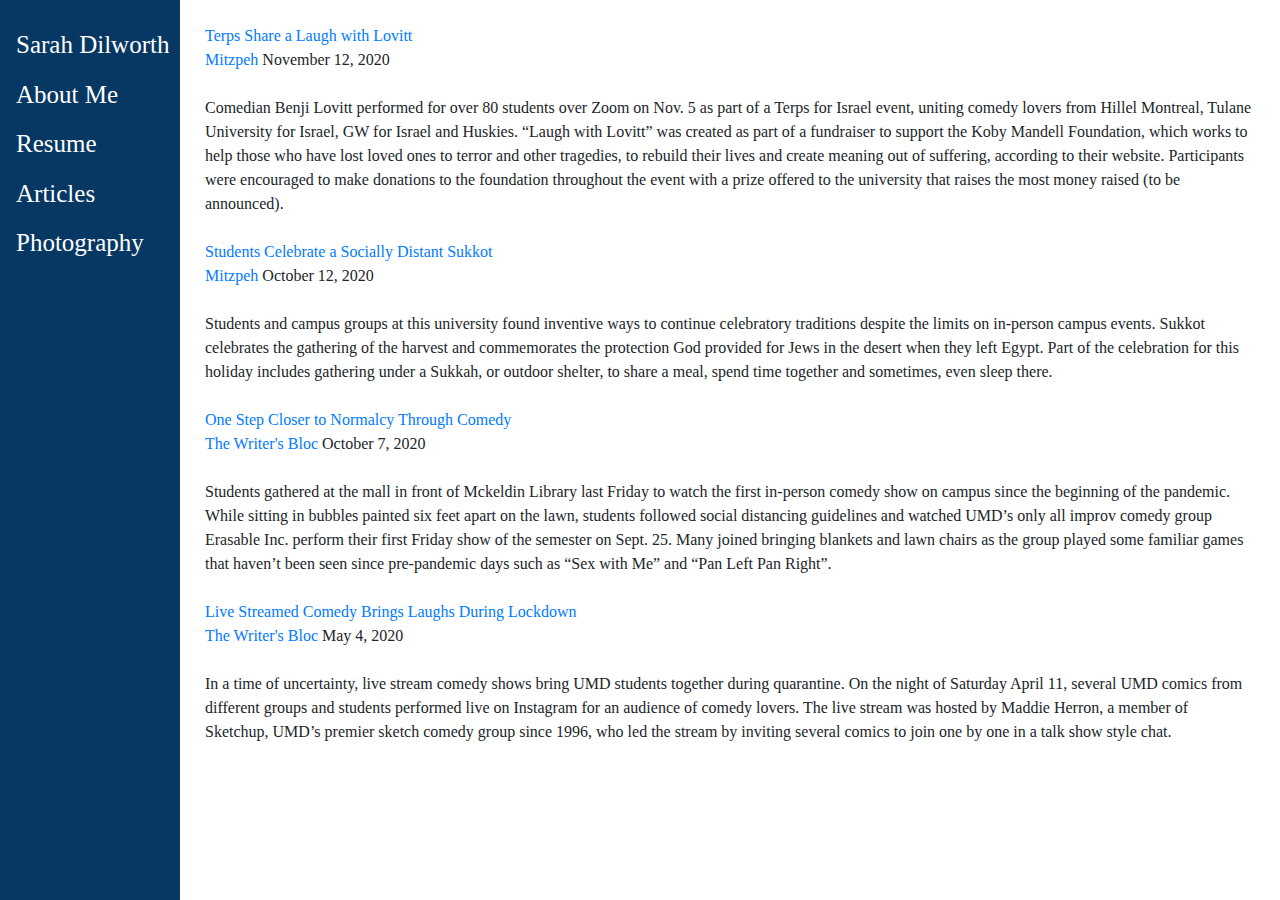
<file: articles/articles.html>
<!DOCTYPE html>
<html lang="en">

<head>
    <!-- Basic Page Needs -->
    <meta charset="utf-8">
    <title>Articles - Sarah Dilworth</title>
    <meta name="description" content="Main page">
    <meta name="author" content="Sarah Dilworth">
    <!-- Mobile Specific Metas -->
    <meta name="viewport" content="width=device-width, initial-scale=1">
    <!-- FONT -->
    <link href="https://fonts.googleapis.com/css2?family=Spectral&display=swap" rel="stylesheet">
    <!-- CSS -->
    <link rel="stylesheet" href="https://stackpath.bootstrapcdn.com/bootstrap/4.5.2/css/bootstrap.min.css" integrity="sha384-JcKb8q3iqJ61gNV9KGb8thSsNjpSL0n8PARn9HuZOnIxN0hoP+VmmDGMN5t9UJ0Z" crossorigin="anonymous">
    <link rel="stylesheet" href="../css/style.css">
    <!-- Bootstrap CSS -->
    <link rel="stylesheet" href="https://stackpath.bootstrapcdn.com/bootstrap/4.4.1/css/bootstrap.min.css" integrity="sha384-Vkoo8x4CGsO3+Hhxv8T/Q5PaXtkKtu6ug5TOeNV6gBiFeWPGFN9MuhOf23Q9Ifjh" crossorigin="anonymous">
<!-- jQuery first, then Popper.js, then Bootstrap JS -->


    
</head>
<!-- Page contents here -->

<body>

    <div class="sidenav">
        <a href="#" class="active">Sarah Dilworth</a>
        <a href="#">About Me</a>
        <a href="#">Resume</a>
        <a href="#">Articles</a>
        <a href="#">Photography</a>
    </div>

    <div class="main">
        <br>

    <div class="container">
        <div class="row">
            <div class="col-12"><a href="http://umdmitzpeh.com/2020/11/12/terps-share-a-laugh-with-lovitt/">Terps Share a Laugh with Lovitt</a></div>
        </div></div>

    <div class="container">
        <div class="row">
            <div class="col-8"><a href="http://umdmitzpeh.com/">Mitzpeh</a> November 12, 2020</div>
            <div class="col-4"></div>
        </div></div>

        <br>

    <div class="container">
        <div class="row">
            <div class="col-12">Comedian Benji Lovitt performed for over 80 students over Zoom on Nov. 5 as part of a Terps for Israel event, uniting comedy lovers from Hillel Montreal, Tulane University for Israel, GW for Israel and Huskies. “Laugh with Lovitt” was created as part of a fundraiser to support the Koby Mandell Foundation, which works to help those who have lost loved ones to terror and other tragedies, to rebuild their lives and create meaning out of suffering, according to their website. Participants were encouraged to make donations to the foundation throughout the event with a prize offered to the university that raises the most money raised (to be announced).</div>
        </div></div>

        <br>

    <div class="container">
        <div class="row">
            <div class="col-12"><a href="http://umdmitzpeh.com/2020/10/12/students-celebrate-a-socially-distant-sukkot/">Students Celebrate a Socially Distant Sukkot</a></div>
        </div></div>

    <div class="container">
        <div class="row">
            <div class="col-8"><a href="http://umdmitzpeh.com/">Mitzpeh</a> October 12, 2020</div>
            <div class="col-4"></div>
        </div></div>

        <br>

        <div class="container">
        <div class="row">
            <div class="col-12">Students and campus groups at this university found inventive ways to continue celebratory traditions despite the limits on in-person campus events. Sukkot celebrates the gathering of the harvest and commemorates the protection God provided for Jews in the desert when they left Egypt. Part of the celebration for this holiday includes gathering under a Sukkah, or outdoor shelter, to share a meal, spend time together and sometimes, even sleep there.</div>
        </div></div>

        <br>

    <div class="container">
        <div class="row">
            <div class="col-12"><a href="https://umdwritersbloc.com/2020/10/07/one-step-closer-to-normalcy-through-comedy/">One Step Closer to Normalcy Through Comedy</a></div>
        </div></div>

    <div class="container">
        <div class="row">
            <div class="col-8"><a href="https://umdwritersbloc.com/">The Writer's Bloc</a> October 7, 2020</div>
            <div class="col-4"></div>
        </div></div>

        <br>

    <div class="container">
        <div class="row">
            <div class="col-12">Students gathered at the mall in front of Mckeldin Library last Friday to watch the first in-person comedy show on campus since the beginning of the pandemic. While sitting in bubbles painted six feet apart on the lawn, students followed social distancing guidelines and watched UMD’s only all improv comedy group Erasable Inc. perform their first Friday show of the semester on Sept. 25. Many joined bringing blankets and lawn chairs as the group played some familiar games that haven’t been seen since pre-pandemic days such as “Sex with Me” and “Pan Left Pan Right”. </div>
        </div></div>

        <br>

    <div class="container">
        <div class="row">
            <div class="col-12"><a href="https://umdwritersbloc.com/2020/05/04/live-streamed-comedy-brings-laughs-during-lockdown/">Live Streamed Comedy Brings Laughs During Lockdown</a></div>
        </div></div>

    <div class="container">
        <div class="row">
            <div class="col-8"><a href="https://umdwritersbloc.com/">The Writer's Bloc</a> May 4, 2020</div>
            <div class="col-4"></div>
        </div></div>

        <br>

    <div class="container">
        <div class="row">
            <div class="col-12">In a time of uncertainty, live stream comedy shows bring UMD students together during quarantine. On the night of Saturday April 11, several UMD comics from different groups and students performed live on Instagram for an audience of comedy lovers. The live stream was hosted by Maddie Herron, a member of Sketchup, UMD’s premier sketch comedy group since 1996, who led the stream by inviting several comics to join one by one in a talk show style chat.</div>
        </div></div>

        <br>


     

        
    </div>

    <script src="https://code.jquery.com/jquery-3.4.1.slim.min.js" integrity="sha384-J6qa4849blE2+poT4WnyKhv5vZF5SrPo0iEjwBvKU7imGFAV0wwj1yYfoRSJoZ+n" crossorigin="anonymous"></script>
    <script src="https://cdn.jsdelivr.net/npm/popper.js@1.16.0/dist/umd/popper.min.js" integrity="sha384-Q6E9RHvbIyZFJoft+2mJbHaEWldlvI9IOYy5n3zV9zzTtmI3UksdQRVvoxMfooAo" crossorigin="anonymous"></script>
    <script src="https://stackpath.bootstrapcdn.com/bootstrap/4.4.1/js/bootstrap.min.js" integrity="sha384-wfSDF2E50Y2D1uUdj0O3uMBJnjuUD4Ih7YwaYd1iqfktj0Uod8GCExl3Og8ifwB6" crossorigin="anonymous"></script>

</body>

</html>
</file>
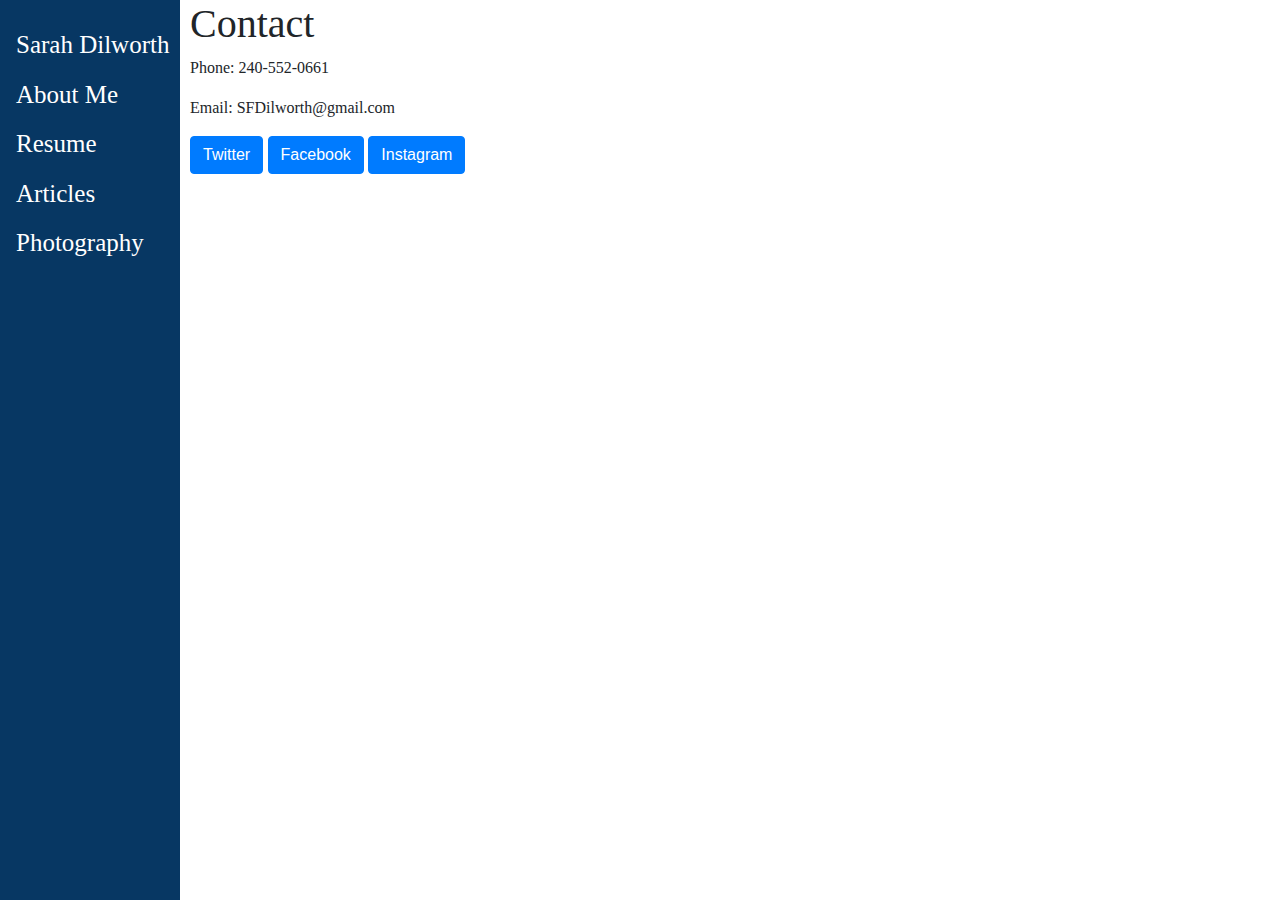
<file: contact/contact.html>
<!DOCTYPE html>
<html lang="en">

<head>
    <!-- Basic Page Needs -->
    <meta charset="utf-8">
    <title>Contact - Sarah Dilworth</title>
    <meta name="description" content="Main page">
    <meta name="author" content="Sarah Dilworth">
    <!-- Mobile Specific Metas -->
    <meta name="viewport" content="width=device-width, initial-scale=1">
    <!-- FONT -->
    <link href="https://fonts.googleapis.com/css2?family=Spectral&display=swap" rel="stylesheet">
    <!-- CSS -->
    <link rel="stylesheet" href="https://stackpath.bootstrapcdn.com/bootstrap/4.5.2/css/bootstrap.min.css" integrity="sha384-JcKb8q3iqJ61gNV9KGb8thSsNjpSL0n8PARn9HuZOnIxN0hoP+VmmDGMN5t9UJ0Z" crossorigin="anonymous">
    <link rel="stylesheet" href="../css/style.css">
    <!-- Bootstrap CSS -->
    <link rel="stylesheet" href="https://stackpath.bootstrapcdn.com/bootstrap/4.4.1/css/bootstrap.min.css" integrity="sha384-Vkoo8x4CGsO3+Hhxv8T/Q5PaXtkKtu6ug5TOeNV6gBiFeWPGFN9MuhOf23Q9Ifjh" crossorigin="anonymous">
<!-- jQuery first, then Popper.js, then Bootstrap JS -->


    
</head>
<!-- Page contents here -->

<body>

    <div class="sidenav">
        <a href="#" class="active">Sarah Dilworth</a>
        <a href="#">About Me</a>
        <a href="#">Resume</a>
        <a href="#">Articles</a>
        <a href="#">Photography</a>
    </div>

    <div class="main">
        <h1>Contact</h1>

        <p>Phone: 240-552-0661</p>

        <p>Email: SFDilworth@gmail.com</p>

        <a class="btn btn-primary" href="https://twitter.com/worthsomedills" role="button">Twitter</a>
        <a class="btn btn-primary" href="https://www.facebook.com/sdilworth3/" role="button">Facebook</a>
        <a class="btn btn-primary" href="https://www.instagram.com/worthsomedills/" role="button">Instagram</a>

    </div>

    <script src="https://code.jquery.com/jquery-3.4.1.slim.min.js" integrity="sha384-J6qa4849blE2+poT4WnyKhv5vZF5SrPo0iEjwBvKU7imGFAV0wwj1yYfoRSJoZ+n" crossorigin="anonymous"></script>
    <script src="https://cdn.jsdelivr.net/npm/popper.js@1.16.0/dist/umd/popper.min.js" integrity="sha384-Q6E9RHvbIyZFJoft+2mJbHaEWldlvI9IOYy5n3zV9zzTtmI3UksdQRVvoxMfooAo" crossorigin="anonymous"></script>
    <script src="https://stackpath.bootstrapcdn.com/bootstrap/4.4.1/js/bootstrap.min.js" integrity="sha384-wfSDF2E50Y2D1uUdj0O3uMBJnjuUD4Ih7YwaYd1iqfktj0Uod8GCExl3Og8ifwB6" crossorigin="anonymous"></script>

</body>

</html>
</file>
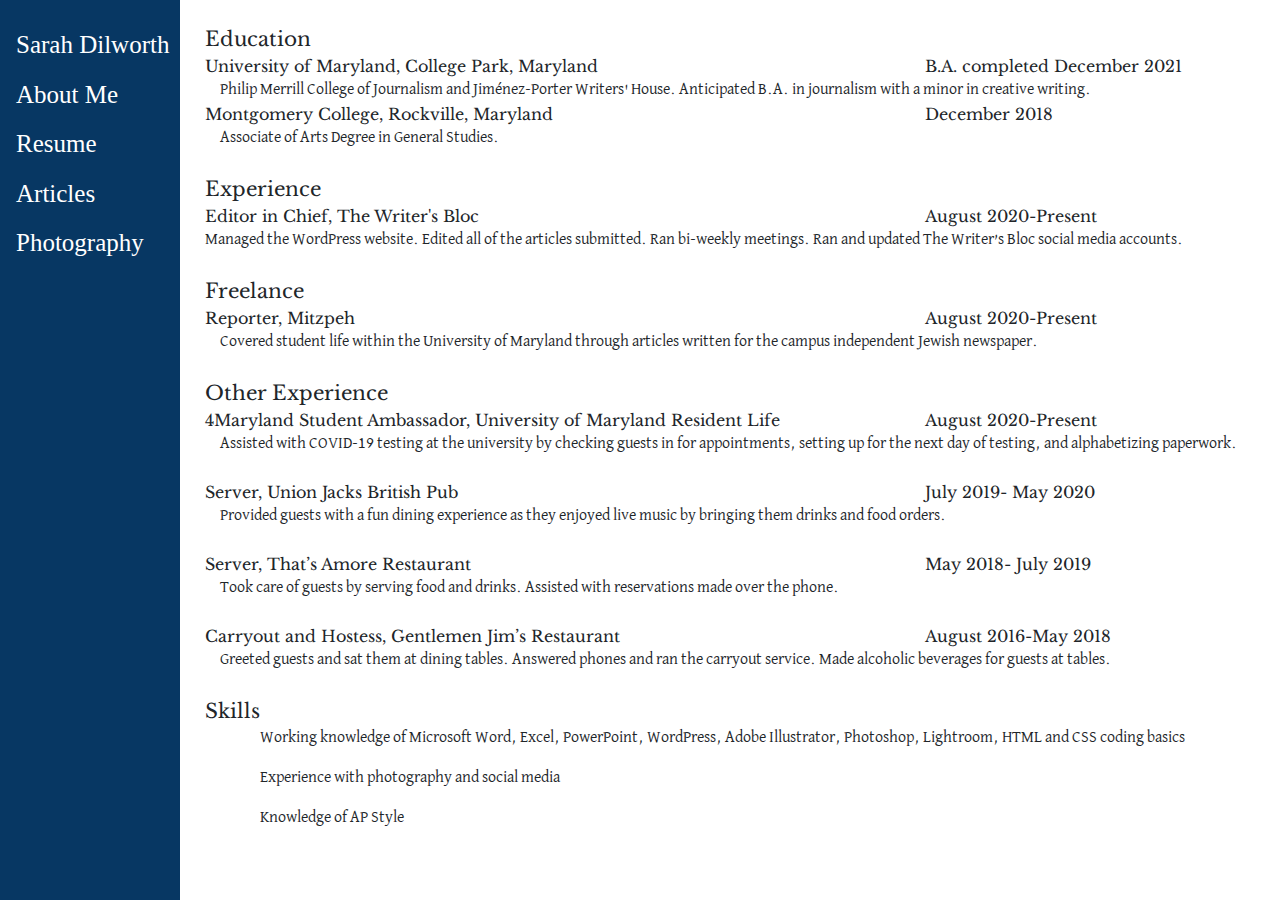
<file: resume/resume.html>
<!DOCTYPE html>
<html lang="en">

<head>
    <!-- Basic Page Needs -->
    <meta charset="utf-8">
    <title>Resume - Sarah Dilworth</title>
    <meta name="description" content="Main page">
    <meta name="author" content="Sarah Dilworth">
    <!-- Mobile Specific Metas -->
    <meta name="viewport" content="width=device-width, initial-scale=1">
    <!-- FONT -->
    <link href="https://fonts.googleapis.com/css2?family=Spectral&display=swap" rel="stylesheet">
    <!-- CSS -->
    <link rel="stylesheet" href="https://stackpath.bootstrapcdn.com/bootstrap/4.5.2/css/bootstrap.min.css" integrity="sha384-JcKb8q3iqJ61gNV9KGb8thSsNjpSL0n8PARn9HuZOnIxN0hoP+VmmDGMN5t9UJ0Z" crossorigin="anonymous">
    <link rel="stylesheet" href="../css/style.css">
    <!-- Bootstrap CSS -->
    <link rel="stylesheet" href="https://stackpath.bootstrapcdn.com/bootstrap/4.4.1/css/bootstrap.min.css" integrity="sha384-Vkoo8x4CGsO3+Hhxv8T/Q5PaXtkKtu6ug5TOeNV6gBiFeWPGFN9MuhOf23Q9Ifjh" crossorigin="anonymous">
    <link rel="preconnect" href="https://fonts.gstatic.com">
    <link href="https://fonts.googleapis.com/css2?family=David+Libre&display=swap" rel="stylesheet">
    <link rel="preconnect" href="https://fonts.gstatic.com">
    <link href="https://fonts.googleapis.com/css2?family=Libre+Baskerville&display=swap" rel="stylesheet">
<!-- jQuery first, then Popper.js, then Bootstrap JS -->


    
</head>
<!-- Page contents here -->

<body>

    <div class="sidenav">
        <a href="#" class="active">Sarah Dilworth</a>
        <a href="#">About Me</a>
        <a href="#">Resume</a>
        <a href="#">Articles</a>
        <a href="#">Photography</a>
    </div>

    <div class="main">
        
            <br>

        <div class="container">
             <div class="row">
                <div class="col-3">Education</div>
                <div class="col-9"></div>
                </div></div>
        
        <div class="container">
             <div class="row">
                <div class="col-8">University of Maryland, College Park, Maryland</div>
                <div class="col-4">B.A. completed December 2021</div>
                </div>
                <div class="col-12">Philip Merrill College of Journalism and Jiménez-Porter Writers' House. Anticipated B.A. in journalism with a minor in creative writing.</div>
            
             <div class="row">
                <div class="col-8">Montgomery College, Rockville, Maryland</div>
                <div class="col-4">December 2018</div>
                </div>
                <div class="col-12">Associate of Arts Degree in General Studies.</div>
            </div>

            <br>

        <div class="container">
             <div class="row">
               <div class="col-3">Experience</div>
               <div class="col-9"></div>
                </div></div>

        <div class="container">
             <div class="row">
                <div class="col-8">Editor in Chief, The Writer's Bloc</div>
                <div class="col-4">August 2020-Present</div>
                </div>
              <div class="row">
                <div class="col-12">Managed the WordPress website. Edited all of the articles submitted. Ran bi-weekly meetings. Ran and updated The Writer’s Bloc social media accounts.</div>
                </div></div>

             <br>

        <div class="container">
             <div class="row">
                <div class="col-3">Freelance</div>
                <div class="col-9"></div>
                </div></div>

         <div class="container">   
             <div class="row">
                <div class="col-8">Reporter, Mitzpeh</div>
                <div class="col-4">August 2020-Present</div>
                </div>
                <div class="col-12">Covered student life within the University of Maryland through articles written for the campus independent Jewish newspaper.</div></div>
        
            <br>

        <div class="container">
             <div class="row">
                <div class="col-3">Other Experience</div>
                <div class="col-9"></div>
                </div></div>

        <div class="container">
            <div class="row">
                <div class="col-8">4Maryland Student Ambassador, University of Maryland Resident Life</div>
                <div class="col-4">August 2020-Present</div>
                </div>
                <div class="col-12">Assisted with COVID-19 testing at the university by checking guests in for appointments, setting up for the next day of testing, and alphabetizing paperwork.</div>
                <br>
            <div class="row">
                <div class="col-8">Server, Union Jacks British Pub</div>
                <div class="col-4">July 2019- May 2020</div>
                </div>
                <div class="col-12">Provided guests with a fun dining experience as they enjoyed live music by bringing them drinks and food orders.</div>
                <br>
            <div class="row">
                <div class="col-8">Server, That’s Amore Restaurant</div>
                <div class="col-4">May 2018- July 2019</div>
                </div>  
                <div class="col-12">Took care of guests by serving food and drinks. Assisted with reservations made over the phone.</div>
                <br>
            <div class="row">
                <div class="col-8">Carryout and Hostess, Gentlemen Jim’s Restaurant</div>
                <div class="col-4">August 2016-May 2018</div>
                </div>  
                <div class="col-12">Greeted guests and sat them at dining tables. Answered phones and ran the carryout service. Made alcoholic beverages for guests at tables.</div></div>

             <br>

        <div class="container">
             <div class="row">
                <div class="col-3">Skills</div>
                <div class="col-9"></div>
                </div></div>  

        <div class="container">
                <div class="col-12"><ul>Working knowledge of Microsoft Word, Excel, PowerPoint, WordPress, Adobe Illustrator, Photoshop, Lightroom, HTML and CSS coding basics</ul></div>
                <div class="col-12"><ul>Experience with photography and social media</ul></div>
                <div class="col-12"><ul>Knowledge of AP Style</ul></div></div> 

            <br>                     
    </div>
    </div>
    </div>

    <script src="https://code.jquery.com/jquery-3.4.1.slim.min.js" integrity="sha384-J6qa4849blE2+poT4WnyKhv5vZF5SrPo0iEjwBvKU7imGFAV0wwj1yYfoRSJoZ+n" crossorigin="anonymous"></script>
    <script src="https://cdn.jsdelivr.net/npm/popper.js@1.16.0/dist/umd/popper.min.js" integrity="sha384-Q6E9RHvbIyZFJoft+2mJbHaEWldlvI9IOYy5n3zV9zzTtmI3UksdQRVvoxMfooAo" crossorigin="anonymous"></script>
    <script src="https://stackpath.bootstrapcdn.com/bootstrap/4.4.1/js/bootstrap.min.js" integrity="sha384-wfSDF2E50Y2D1uUdj0O3uMBJnjuUD4Ih7YwaYd1iqfktj0Uod8GCExl3Og8ifwB6" crossorigin="anonymous"></script>

</body>

</html>
</file>
<file: css/style.css>
/* The sidebar menu */
.sidenav {
  height: 100%; /* Full-height: remove this if you want "auto" height */
  width: 180px; /* Set the width of the sidebar */
  position: fixed; /* Fixed Sidebar (stay in place on scroll) */
  z-index: 1; /* Stay on top */
  top: 0; /* Stay at the top */
  left: 0;
  background-color: #073763; /* Navy Blue*/
  overflow-x: hidden; /* Disable horizontal scroll */
  padding-top: 20px;
}

/* The navigation menu links */
.sidenav a {
  padding: 6px 8px 6px 16px;
  text-decoration: none;
  font-size: 25px;
  font-family:'Noto Serif', serif;
  color: white;
  display: block;
}

/* When you mouse over the navigation links, change their color */
.sidenav a:hover {
  color: #f1f1f1;
}

/* Style page content */
.main {
  margin-left: 180px; /* Same as the width of the sidebar */
  padding: 0px 10px;
}

/* On smaller screens, where height is less than 450px, change the style of the sidebar (less padding and a smaller font size) */
@media screen and (max-height: 450px) {
  .sidenav {padding-top: 15px;}
  .sidenav a {font-size: 18px;}
}


body {
  color: #073763;
  height: 100%;
  width: 100%;
}

.col-3 {
  font-size: 20px;
}

img {
  max-width: 100%;
  height: auto;
  object-fit: contain;
}

  .responsive {
  padding: 0 6px;
  float: left;
  width: 24.99999%;
}

@media only screen and (max-width: 700px){
  .responsive {
    width: 49.99999%;
    margin: 6px 0;
  }
}

@media only screen and (max-width: 500px){
  .responsive {
    width: 100%;
  }
}

div.gallery {
  border: 1px solid #ccc;
}

div.gallery:hover {
  border: 1px solid #777;
}

div.gallery img {
  width: 100%;
  height: auto;
}

div.desc {
  padding: 15px;
  text-align: center;
}

* {
  box-sizing: border-box;
}


.responsive {
  padding: 0 6px;
  float: left;
  width: 24.99999%;
}

@media only screen and (max-width: 700px) {
  .responsive {
    width: 49.99999%;
    margin: 6px 0;
  }
}

@media only screen and (max-width: 500px) {
  .responsive {
    width: 100%;
  }
}

.clearfix:after {
  content: "";
  display: table;
  clear: both;
}

.wrapper{
  display: flex;
}

/*About Me styling*/

h1 {
font-family: 'Crimson Text', serif;
font-weight: 700;
}

p {
  font-family: 'Crimson Text', serif;
}


/*Photography styling*/

h2{
 font-family: 'David Libre', serif;
 font-weight: 500; 
}

h4{
  font-family: 'David Libre', serif;
  font-weight: 400;
}

.desc{
  font-family: 'Crimson Text', serif;
  font-weight: 400;
}


/*Resume styling*/

.col-3{
  font-family: 'Libre Baskerville', serif;
}

.col-8{
  font-family: 'Libre Baskerville', serif;
}

.col-4{
  font-family: 'Libre Baskerville', serif;
}

.col-12{
 font-family: 'David Libre', serif; 
}
</file>
